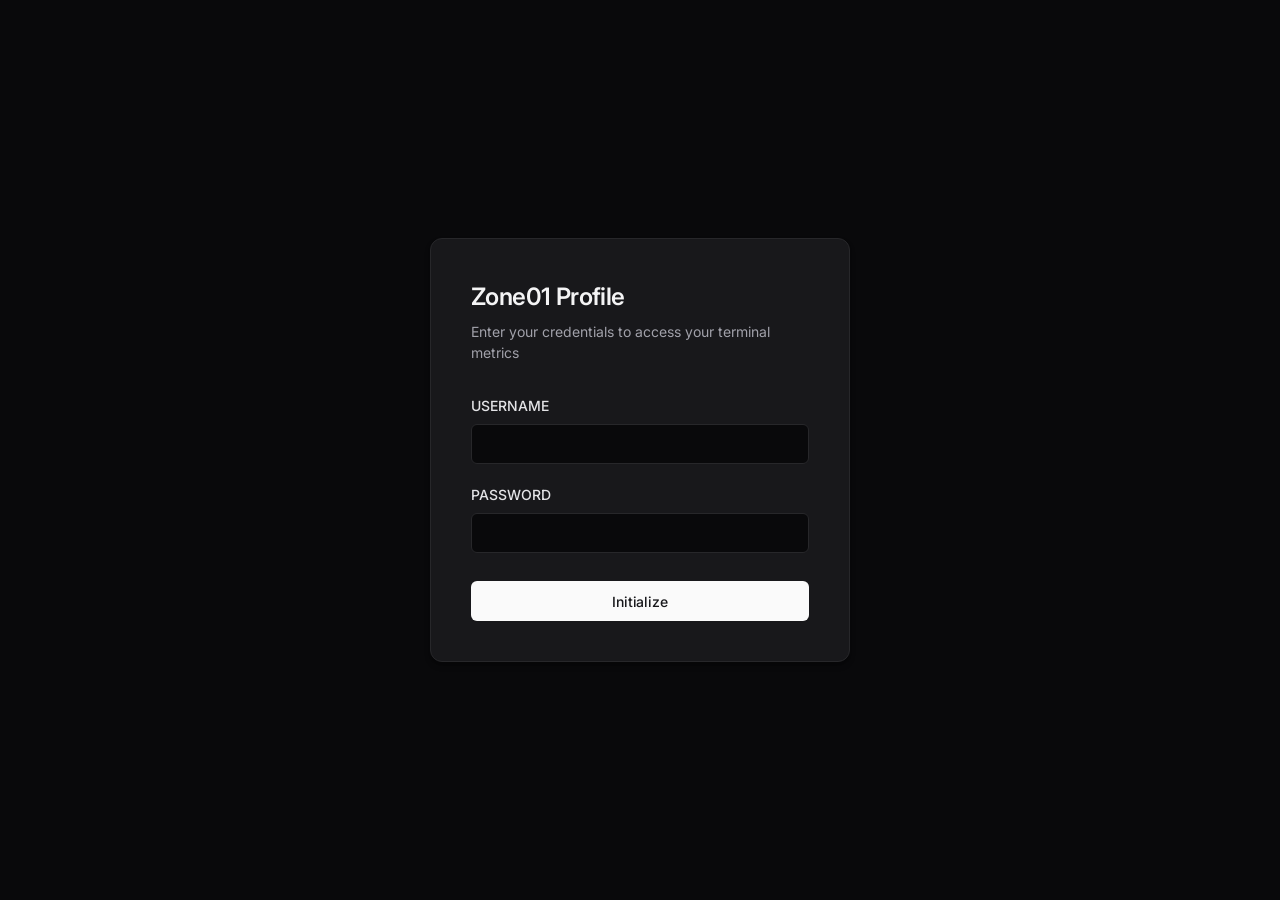
<file: index.html>
<!doctype html>
<html lang="en">
  <head>
    <meta charset="UTF-8" />
    <meta name="viewport" content="width=device-width, initial-scale=1.0" />
    <title>Z01 - Login</title>
    <link rel="stylesheet" href="./assets/css/styles.css" />
  </head>
  <body class="login-page">
    <div class="split right-side">
      <div class="login-container">
        
        <h2>Zone01 Profile</h2>
        <form id="login-form">
          <div class="input-group">
            <label for="username">USERNAME</label>
            <input
              type="text"
              id="username"
              name="username"
              required
              autocomplete="off"
            />
          </div>
          <div class="input-group">
            <label for="password">PASSWORD</label>
            <input type="password" id="password" name="password" autocomplete="current-password" required />
          </div>
          <p id="login-error" class="error-message"></p>
          <button type="submit">Initialize</button>
        </form>
      </div>
    </div>

    <script src="./assets/js/auth.js"></script>
  </body>
</html>
</file>
<file: assets/css/styles.css>
@import url("https://fonts.googleapis.com/css2?family=Inter:wght@300;400;500;600;700&family=JetBrains+Mono:wght@400;500;600;700&display=swap");

:root {
  --background: #09090b;
  --foreground: #f4f4f5;
  --card: #18181b;
  --card-subtle: #121215;
  --border: #27272a;
  --input: #27272a;
  --ring: #71717a;
  --primary: #fafafa;
  --primary-foreground: #18181b;
  --muted-foreground: #a1a1aa;
  --radius: 0.75rem;
  --radius-sm: 0.375rem;
}

* {
  box-sizing: border-box;
  margin: 0;
  padding: 0;
}

html {
  color-scheme: dark;
  background-color: var(--background);
}

body {
  font-family: 'Inter', -apple-system, BlinkMacSystemFont, "Segoe UI", Roboto, sans-serif;
  background-color: var(--background);
  color: var(--foreground);
  min-height: 100vh;
  -webkit-font-smoothing: antialiased;
  -moz-osx-font-smoothing: grayscale;
  line-height: 1.5;
}

::-webkit-scrollbar {
  width: 6px;
  height: 6px;
}

::-webkit-scrollbar-track {
  background: transparent;
}

::-webkit-scrollbar-thumb {
  background: #27272a;
  border-radius: 9999px;
}

::-webkit-scrollbar-thumb:hover {
  background: #3f3f46;
}

.login-page {
  display: flex;
  min-height: 100vh;
  height: 100vh;
  background-color: var(--background);
  overflow: hidden;
}

.split {
  flex: 1;
  display: flex;
  align-items: center;
  justify-content: center;
  position: relative;
  min-width: 0;
}

.left-side {
  background-color: #030304;
  border-right: 1px solid var(--border);
  position: relative;
  overflow: hidden;
  height: 100%;
  min-height: 100%;
}

.left-side::after {
  content: "";
  position: absolute;
  inset: 0;
  background: linear-gradient(135deg, rgba(9, 9, 11, 0.7) 0%, rgba(9, 9, 11, 0.4) 50%, rgba(9, 9, 11, 0.85) 100%),
              radial-gradient(circle at center, transparent 40%, rgba(9, 9, 11, 0.9) 100%);
  pointer-events: none;
  z-index: 1;
}

.responsive-image {
  position: absolute;
  top: 0;
  left: 0;
  width: 100%;
  height: 100%;
  object-fit: cover;
  object-position: center;
  display: block;
  filter: grayscale(25%) contrast(110%);
  z-index: 0;
}

.right-side {
  background-color: var(--background);
  padding: 2.5rem 1.5rem;
  display: flex;
  align-items: center;
  justify-content: center;
  overflow-y: auto;
}

.login-container {
  width: 100%;
  max-width: 420px;
  padding: 2.5rem;
  background-color: var(--card);
  border: 1px solid var(--border);
  border-radius: var(--radius);
  box-shadow: 0 4px 6px -1px rgba(0, 0, 0, 0.3), 0 2px 4px -2px rgba(0, 0, 0, 0.2);
  display: flex;
  flex-direction: column;
}

.login-container h1 {
  font-size: 1.5rem;
  font-weight: 600;
  text-align: left;
  margin-bottom: 0.375rem;
  color: var(--foreground);
  letter-spacing: -0.025em;
}

.login-container .subtitle {
  text-align: left;
  margin-bottom: 1.75rem;
  color: var(--muted-foreground);
  font-size: 0.875rem;
}

.login-container h2 {
  margin-bottom: 0.5rem;
  font-size: 1.5rem;
  font-weight: 600;
  text-transform: none;
  letter-spacing: -0.025em;
  text-align: left;
  border-bottom: none;
  padding-bottom: 0;
  color: var(--foreground);
}

.login-container h2::after {
  content: "Enter your credentials to access your terminal metrics";
  display: block;
  font-size: 0.875rem;
  font-weight: 400;
  color: var(--muted-foreground);
  margin-top: 0.375rem;
  margin-bottom: 1.5rem;
  letter-spacing: normal;
  text-transform: none;
}

.input-group {
  margin-bottom: 1.25rem;
}

.input-group label {
  display: block;
  margin-bottom: 0.5rem;
  font-size: 0.875rem;
  font-weight: 500;
  color: #e4e4e7;
  text-transform: none;
  letter-spacing: normal;
}

.input-group input {
  width: 100%;
  height: 2.5rem;
  padding: 0.5rem 0.875rem;
  background-color: var(--background);
  border: 1px solid var(--border);
  border-radius: var(--radius-sm);
  color: var(--foreground);
  font-family: inherit;
  font-size: 0.875rem;
  outline: none;
  transition: border-color 0.15s ease, box-shadow 0.15s ease;
}

.input-group input::placeholder {
  color: #71717a;
}

.input-group input:focus {
  border-color: var(--ring);
  box-shadow: 0 0 0 1px var(--ring);
}

.error-message {
  color: #f87171;
  background-color: rgba(239, 68, 68, 0.1);
  border: 1px solid rgba(239, 68, 68, 0.25);
  border-radius: var(--radius-sm);
  font-size: 0.875rem;
  font-weight: 500;
  padding: 0.75rem 1rem;
  margin-bottom: 1.25rem;
  text-align: left;
  display: none;
  line-height: 1.4;
}

button[type="submit"],
.login-container button {
  width: 100%;
  height: 2.5rem;
  padding: 0 1rem;
  background-color: var(--primary);
  color: var(--primary-foreground);
  border: none;
  border-radius: var(--radius-sm);
  font-family: inherit;
  font-size: 0.875rem;
  font-weight: 500;
  cursor: pointer;
  text-transform: none;
  letter-spacing: -0.01em;
  transition: background-color 0.15s ease, transform 0.05s ease;
  margin-top: 0.5rem;
  box-shadow: 0 1px 2px 0 rgba(0, 0, 0, 0.05);
  display: inline-flex;
  align-items: center;
  justify-content: center;
}

button[type="submit"]:hover,
.login-container button:hover {
  background-color: #e4e4e7;
}

button[type="submit"]:active,
.login-container button:active {
  transform: scale(0.99);
}

.profile-page {
  background-color: var(--background);
  color: var(--foreground);
  font-family: 'Inter', -apple-system, BlinkMacSystemFont, "Segoe UI", Roboto, sans-serif;
  display: flex;
  justify-content: center;
  align-items: flex-start;
  min-height: 100vh;
  margin: 0;
  padding: 2.5rem 1.5rem;
}

.terminal-layout {
  display: flex;
  flex-direction: row;
  gap: 1.75rem;
  width: 100%;
  max-width: 1240px;
  background-color: transparent;
  border: none;
  box-shadow: none;
}

.terminal-sidebar {
  width: 310px;
  flex-shrink: 0;
  background-color: var(--card);
  border: 1px solid var(--border);
  border-radius: var(--radius);
  padding: 1.75rem 1.5rem;
  display: flex;
  flex-direction: column;
  box-shadow: 0 1px 3px 0 rgba(0, 0, 0, 0.2);
  height: fit-content;
}

.id-badge {
  text-align: center;
  margin-bottom: 1.75rem;
  padding-bottom: 1.5rem;
  border-bottom: 1px solid var(--border);
}

.avatar-placeholder {
  width: 100px;
  height: 100px;
  margin: 0 auto 1.25rem;
  border: 2px solid var(--border);
  border-radius: 9999px;
  display: flex;
  align-items: center;
  justify-content: center;
  background: var(--card-subtle);
  overflow: hidden;
  box-shadow: 0 4px 6px -1px rgba(0, 0, 0, 0.3);
}

#avatar-profile {
  width: 100%;
  height: 100%;
  object-fit: cover;
  border-radius: 9999px;
}

.user-name {
  font-size: 1.25rem;
  font-weight: 600;
  color: var(--foreground);
  margin-bottom: 0.25rem;
  text-transform: none;
  letter-spacing: -0.02em;
}

.user-role {
  font-size: 0.8125rem;
  color: var(--muted-foreground);
  margin-bottom: 0.25rem;
}

#user-login {
  font-family: 'JetBrains Mono', monospace;
  font-size: 0.8125rem;
  color: #a1a1aa;
}

#user-email {
  font-size: 0.75rem;
  color: #71717a;
  margin-bottom: 1rem;
}

.status-indicator {
  display: inline-flex;
  align-items: center;
  justify-content: center;
  gap: 7px;
  font-size: 0.75rem;
  font-weight: 500;
  color: #34d399;
  background-color: rgba(16, 185, 129, 0.1);
  border: 1px solid rgba(16, 185, 129, 0.2);
  border-radius: 9999px;
  padding: 0.35rem 0.75rem;
}

.dot {
  width: 7px;
  height: 7px;
  background-color: #10b981;
  border-radius: 50%;
  box-shadow: 0 0 8px rgba(16, 185, 129, 0.6);
  animation: pulse-dot 2s cubic-bezier(0.4, 0, 0.6, 1) infinite;
}

@keyframes pulse-dot {
  0%, 100% {
    opacity: 1;
    transform: scale(1);
  }
  50% {
    opacity: 0.4;
    transform: scale(0.9);
  }
}

.sidebar-nav {
  display: flex;
  flex-direction: column;
  gap: 0.625rem;
  flex-grow: 1;
}

.nav-item {
  display: flex;
  justify-content: space-between;
  align-items: center;
  padding: 0.75rem 1rem;
  background-color: var(--card-subtle);
  border: 1px solid var(--border);
  border-radius: var(--radius-sm);
  transition: background-color 0.15s ease, border-color 0.15s ease;
}

.nav-item:hover {
  background-color: #27272a;
  border-color: #3f3f46;
}

.nav-label {
  color: var(--muted-foreground);
  font-size: 0.8125rem;
  font-weight: 500;
}

.nav-value {
  font-weight: 600;
  color: var(--foreground);
  font-family: 'JetBrains Mono', monospace;
  font-size: 0.875rem;
}

#current-level {
  color: #60a5fa;
}

#total-xp {
  color: #34d399;
}

#audit-ratio {
  color: #fafafa;
}

.nav-btn.logout {
  width: 100%;
  height: 2.5rem;
  background-color: rgba(239, 68, 68, 0.08);
  border: 1px solid rgba(239, 68, 68, 0.25);
  color: #f87171;
  text-align: center;
  padding: 0 1rem;
  font-size: 0.8125rem;
  font-weight: 500;
  cursor: pointer;
  transition: all 0.15s ease;
  margin-top: 1.5rem;
  border-radius: var(--radius-sm);
  display: flex;
  align-items: center;
  justify-content: center;
  gap: 0.5rem;
  font-family: inherit;
}

.nav-btn.logout:hover {
  background-color: rgba(239, 68, 68, 0.2);
  border-color: rgba(239, 68, 68, 0.6);
  color: #fca5a5;
}

.terminal-main {
  flex: 1;
  min-width: 0;
  padding: 0;
  display: flex;
  flex-direction: column;
  gap: 1.5rem;
}

.cli-header {
  font-size: 0.875rem;
  background-color: var(--card);
  border: 1px solid var(--border);
  border-radius: var(--radius-sm);
  padding: 0.75rem 1.25rem;
  margin-bottom: 0;
  font-family: 'JetBrains Mono', monospace;
  color: var(--muted-foreground);
  display: flex;
  align-items: center;
  gap: 0.5rem;
}

.prompt {
  color: #38bdf8;
  font-weight: 600;
  margin-right: 4px;
}

.data-stream {
  display: flex;
  flex-direction: column;
  gap: 1.5rem;
}

.terminal-window {
  border: 1px solid var(--border);
  background-color: var(--card);
  border-radius: var(--radius);
  overflow: hidden;
  box-shadow: 0 1px 3px 0 rgba(0, 0, 0, 0.2);
  transition: border-color 0.15s ease;
}

.terminal-window:hover {
  border-color: #3f3f46;
}

.terminal-top-bar {
  background-color: var(--card-subtle);
  border-bottom: 1px solid var(--border);
  padding: 1rem 1.5rem;
  font-size: 0.9375rem;
  font-weight: 600;
  font-family: 'Inter', sans-serif;
  color: var(--foreground);
  letter-spacing: -0.01em;
  text-transform: capitalize;
  display: flex;
  align-items: center;
  justify-content: space-between;
}

.terminal-body {
  padding: 1.5rem;
  display: flex;
  justify-content: center;
  align-items: center;
  min-height: 240px;
  background-color: transparent;
  color: var(--foreground);
  font-family: 'Inter', sans-serif;
}

.graph-container svg {
  width: 100%;
  height: 100%;
  max-height: 320px;
  font-family: 'Inter', sans-serif;
}

#skills-graph-container {
  overflow-y: auto;
  align-items: flex-start;
  padding: 1.25rem 1.5rem;
}

#skills-graph-container svg text {
  font-family: 'Inter', sans-serif !important;
}

#skills-graph-container svg text[fill="#ccc"],
#skills-graph-container svg text[fill="#ccc"] tspan {
  fill: #e4e4e7 !important;
  font-size: 11px !important;
  font-weight: 500 !important;
  letter-spacing: 0.05em !important;
}

#skills-graph-container svg rect[fill="#111"] {
  fill: #27272a !important;
  stroke: transparent !important;
  rx: 4px !important;
  ry: 4px !important;
}

#skills-graph-container svg rect[fill="#00ff00"] {
  fill: #3b82f6 !important;
  rx: 4px !important;
  ry: 4px !important;
  transition: fill 0.2s ease, opacity 0.2s ease;
}

#skills-graph-container svg rect[fill="#00ff00"]:hover {
  fill: #60a5fa !important;
}

#skills-graph-container svg text[fill="#00ff00"] {
  fill: #a1a1aa !important;
  font-family: 'JetBrains Mono', monospace !important;
  font-size: 11px !important;
  font-weight: 600 !important;
}

#audit-graph-container svg {
  max-width: 260px;
  max-height: 260px;
}

#audit-graph-container svg circle[stroke="#ff3333"] {
  stroke: #ef4444 !important;
  stroke-width: 22 !important;
}

#audit-graph-container svg circle[stroke="#00ff00"] {
  stroke: #10b981 !important;
  stroke-width: 22 !important;
  stroke-linecap: round !important;
}

#audit-graph-container svg text[fill="#fff"] {
  fill: #fafafa !important;
  font-family: 'Inter', sans-serif !important;
  font-size: 28px !important;
  font-weight: 700 !important;
  letter-spacing: -0.02em !important;
}

#audit-graph-container svg text[fill="#777"] {
  fill: #a1a1aa !important;
  font-family: 'Inter', sans-serif !important;
  font-size: 12px !important;
  font-weight: 500 !important;
}

#transaction-graph-container {
  display: block;
  width: 100%;
  padding: 0.75rem 1.25rem;
}

#transaction-graph-container > div {
  width: 100% !important;
  font-family: 'Inter', sans-serif !important;
}

#transaction-graph-container > div > div {
  border-bottom: 1px solid var(--border) !important;
  padding: 0.875rem 0.5rem !important;
  border-radius: var(--radius-sm) !important;
  transition: background-color 0.15s ease !important;
  font-family: 'Inter', sans-serif !important;
  font-size: 0.875rem !important;
  display: flex !important;
  justify-content: space-between !important;
  align-items: center !important;
}

#transaction-graph-container > div > div:hover {
  background-color: var(--card-subtle) !important;
}

#transaction-graph-container span[style*="#555"],
#transaction-graph-container span[style*="rgb(85, 85, 85)"] {
  color: #71717a !important;
  font-family: 'JetBrains Mono', monospace !important;
  font-size: 0.75rem !important;
}

#transaction-graph-container span[style*="#ccc"],
#transaction-graph-container span[style*="rgb(204, 204, 204)"] {
  color: var(--foreground) !important;
  font-size: 0.875rem !important;
  font-weight: 500 !important;
}

#transaction-graph-container div[style*="#00ff00"],
#transaction-graph-container div[style*="rgb(0, 255, 0)"] {
  color: #34d399 !important;
  background-color: rgba(16, 185, 129, 0.1) !important;
  border: 1px solid rgba(16, 185, 129, 0.2) !important;
  padding: 0.25rem 0.625rem !important;
  border-radius: 9999px !important;
  font-family: 'JetBrains Mono', monospace !important;
  font-size: 0.75rem !important;
  font-weight: 600 !important;
}

.graph-container p[style*="#00ff00"] {
  color: var(--muted-foreground) !important;
  font-size: 0.875rem !important;
  font-family: 'Inter', sans-serif !important;
}

@media (max-width: 900px) {
  .terminal-layout {
    flex-direction: column;
  }
  .terminal-sidebar {
    width: 100%;
  }
}

@media (max-width: 768px) {
  .login-page {
    flex-direction: column;
    min-height: 100vh;
    height: auto;
    overflow-y: auto;
  }
  .left-side {
    width: 100%;
    height: 220px;
    min-height: 220px;
    flex: none;
    border-right: none;
    border-bottom: 1px solid var(--border);
  }
  .right-side {
    flex: 1;
    width: 100%;
    align-items: center;
    justify-content: center;
    padding: 2rem 1rem;
  }
  .login-container {
    padding: 1.5rem;
    max-width: 100%;
  }
  .profile-page {
    padding: 1rem;
  }
}

@media (max-width: 480px) {
  .left-side {
    height: 160px;
    min-height: 160px;
  }
  .login-container {
    padding: 1.25rem;
  }
}

@media (max-height: 550px) and (max-width: 900px) {
  .left-side {
    display: none;
  }
}
</file>
